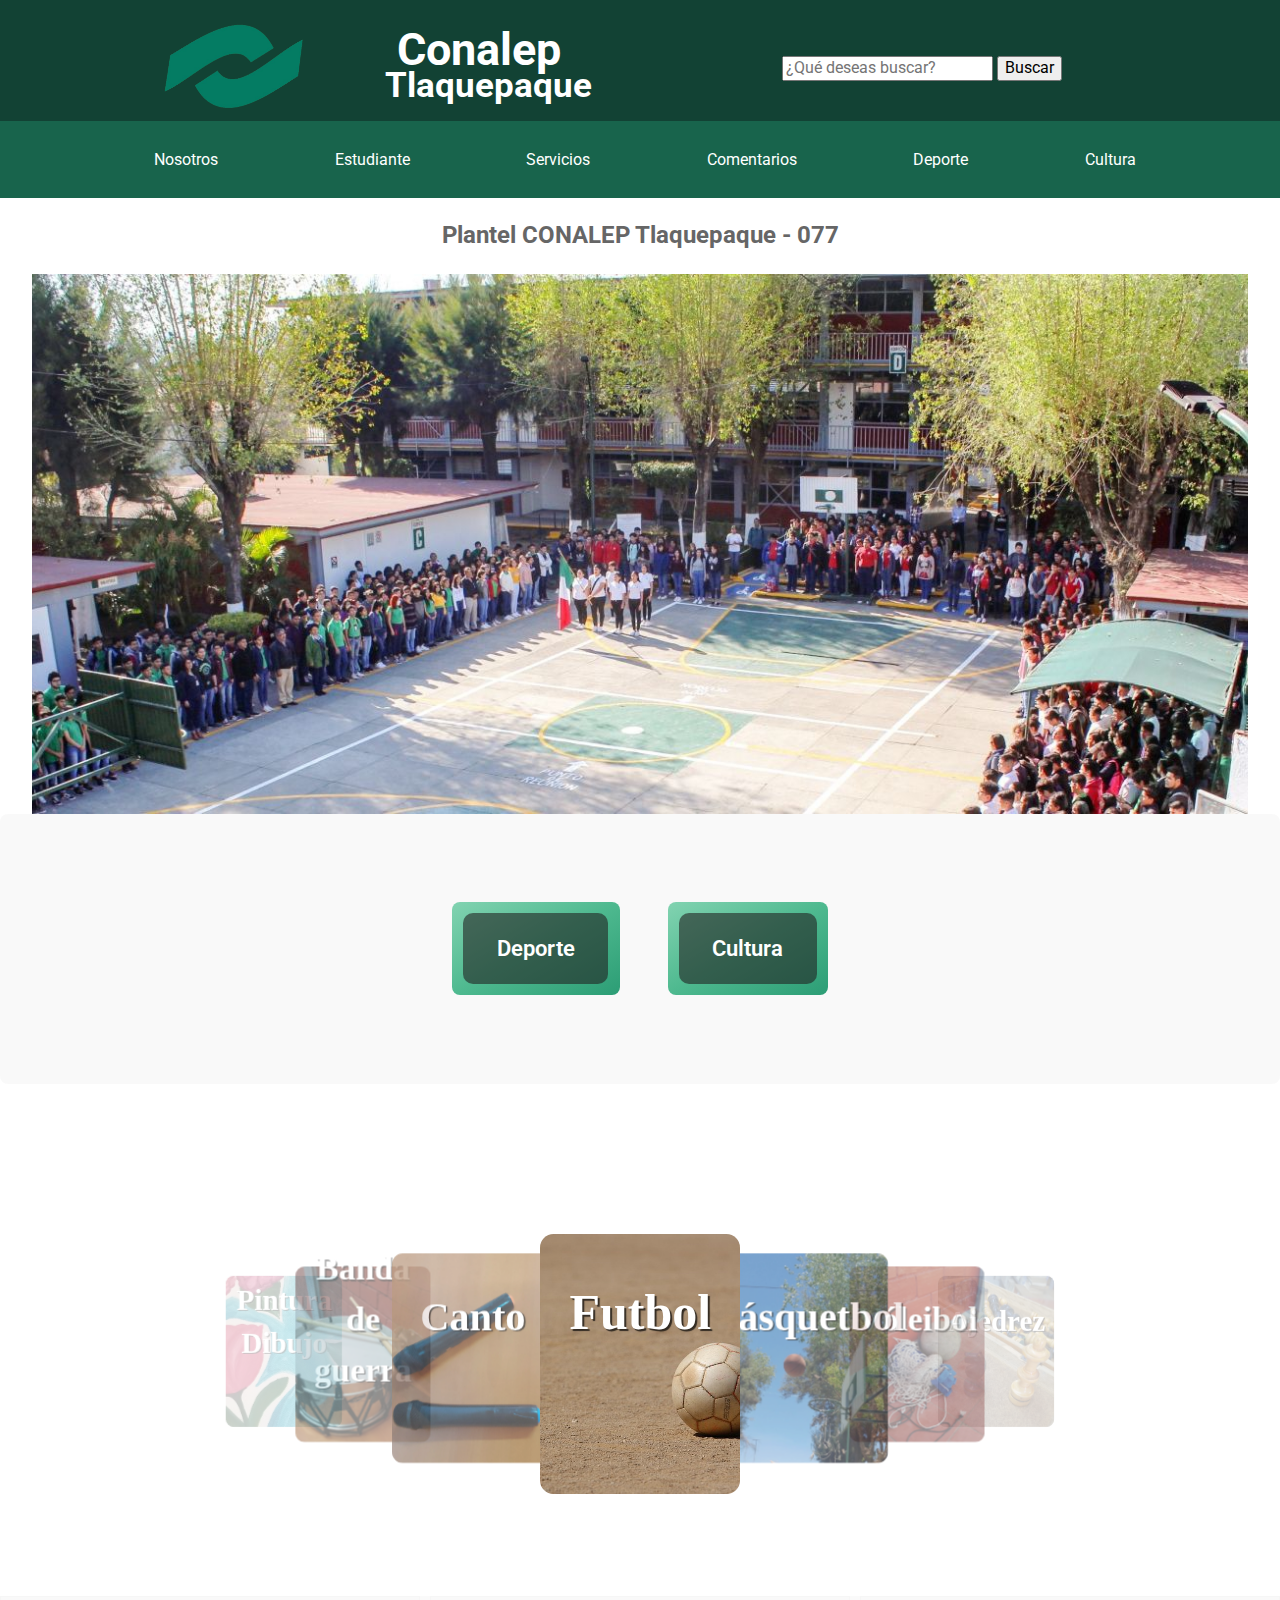
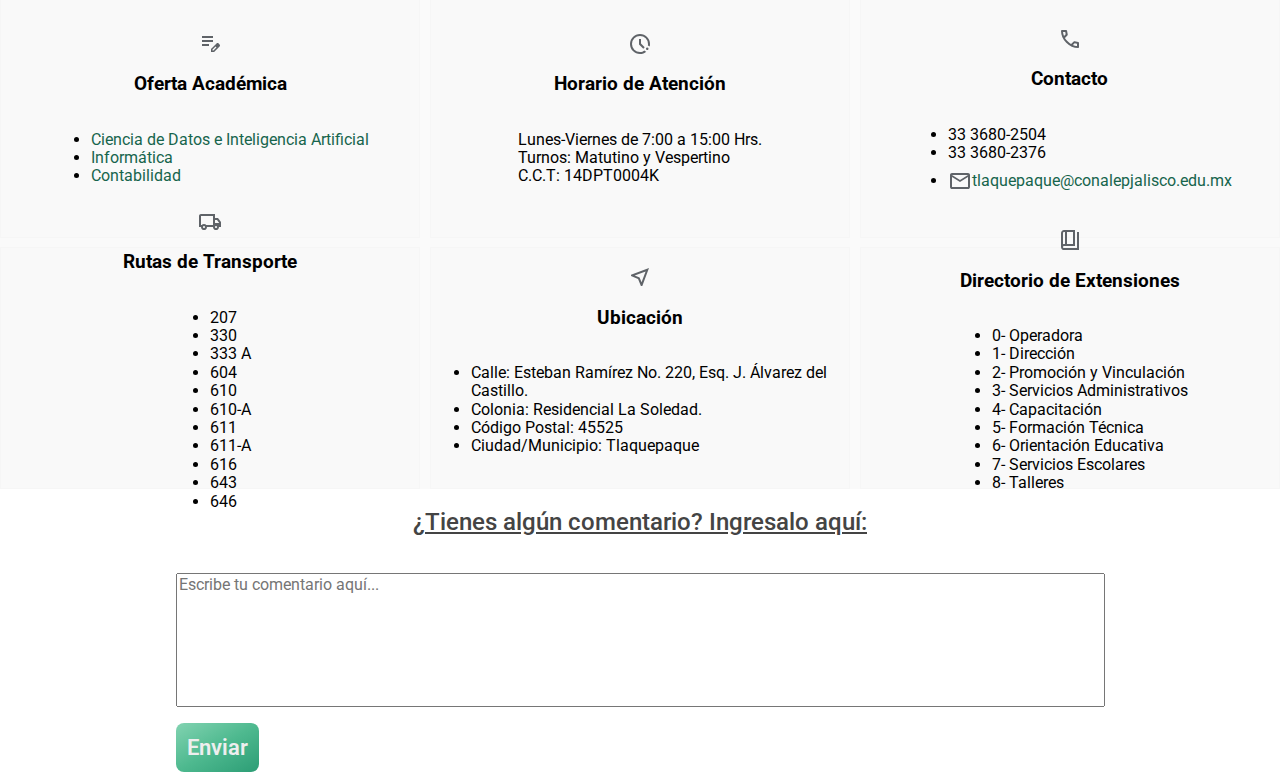
<file: root/index.html>
<!DOCTYPE html>
<html lang="es">
    <head>
        <meta charset="UTF-8">
        <meta name="viewport" content="width=device-width, initial-scale=1.0">
        <meta http-equiv="X-UA-Compatible" content="IE=edge">
        <title>Talleres y actividades</title>
        <link rel="icon" href="icons/logoConalep.png">
        <link rel="stylesheet" href="normalize.css">
        <link rel="stylesheet" href="style.css">
        <script src="script.js" defer></script>
    </head>
    <body>
        <header>
            <div class="headerSuperior">
                <div class="logo">
                    <img src="static/cona.png" alt="logo" title="Click para ir al menú principal">
                </div>
                <h1>Conalep</h1>
                <h2>Tlaquepaque</h2>
                <div class="search">
                  <form id="searchForm">
                      <input type="search" id="searchInput" placeholder="¿Qué deseas buscar?" aria-label="Buscar">
                      <button type="submit">Buscar</button>
                  </form>
              </div>
            </div>
            <div class="headerInferior">
                <div class="menu">
                    <input type="checkbox" id="check__menu">
                    <label id="label__check" for="check__menu">
                        <img src="icons/menu.svg" class="icon__menu">
                    </label>
                    <nav>
                        <ul>
                            <li>
                                <a href="#">Nosotros</a>
                                <ul>
                                    <li><a href="https://www.conalep.edu.mx/misionvision">Misión y Visión</a></li>
                                    <li><a href="https://www.conalep.edu.mx/valores-conalep">Valores Conalep</a></li>
                                    <li><a href="https://www.conalep.edu.mx/modelo-academico-2018">Modelo Académico</a></li>
                                </ul>
                            </li>
                            <li>
                                <a href="#">Estudiante</a>
                                <ul>
                                    <li><a href="https://www.conalep.edu.mx/index.php/admision">Aspirante</a></li>
                                    <li><a href="https://www.conalep.edu.mx/">Alumno</a></li>
                                    <li><a href="https://www.conalep.edu.mx/proceso-de-titulacion">Egresado</a></li>
                                </ul>
                            </li>
                            <li>
                                <a href="#">Servicios</a>
                                <ul>
                                    <li><a href="https://www.conalep.edu.mx/vinculacion-social">Vinculación Social</a></li>
                                    <li><a href="https://www.conalep.edu.mx/capacitacion">Capacitación</a></li>
                                    <li><a href="https://www.conalep.edu.mx/tecnologicos">Tecnológicos</a></li>
                                    <li><a href="https://www.conalep.edu.mx/evaluacion-y-certificacion-de-competencias">Evaluación de Competencias</a></li>
                                    <li><a href="https://www.conalep.edu.mx/estudios_historicos">Estudios Académicos</a></li>
                                    <li><a href="https://www.conalep.edu.mx/dfa">Formación Académica</a></li>
                                </ul>
                            </li>
                            <li><a href="#comentarios">Comentarios</a></li>
                            <li><a href="deportes/deporte.html">Deporte</a></li>
                            <li><a href="cultura/cultura.html">Cultura</a></li>
                        </ul>
                    </nav>
                </div>
            </div>
        </header>
        <h2>Plantel CONALEP Tlaquepaque - 077</h2>
        <div class="containerPoster">
          <section id="poster"></section>
        </div>
        <div class="containerBotones">
          <button id="deporteBoton"><span>Deporte</span></button>
          <button id="culturaBoton"><span>Cultura</span></button>
        </div>
        <div class="center">
          <iframe src="materialize/materialize.html" id="iframeMaterialize" title="Carrusel de Imagenes"></iframe>
        </div>
        <footer>
          <div class="grid-container">
            <div id="ofertaAcademica" class="grid-item">
              <img src="icons/edit.svg" alt="Icono de oferta academica">
              <h3>Oferta Académica</h3>
              <ul>
                <li><a href="https://www.conalepjalisco.edu.mx/web/index.php/conocenos/carreras/ciencia-de-datos-e-inteligencia-artificial">Ciencia de Datos e Inteligencia Artificial</a></li>
                <li><a href="https://www.conalepjalisco.edu.mx/web/index.php/conocenos/carreras/informatica">Informática</a></li>
                <li><a href="https://www.conalepjalisco.edu.mx/web/index.php/conocenos/carreras/contabilidad">Contabilidad</a></li>
              </ul>
            </div>
            <div id="horarioDeAtencion" class="grid-item">
              <img src="icons/reloj.svg" alt="Icono de horario de atención">
              <h3>Horario de Atención</h3>
              <p>Lunes-Viernes de 7:00 a 15:00 Hrs.<br>Turnos: Matutino y Vespertino<br>C.C.T: 14DPT0004K</p>
            </div>
            <div id="contacto" class="grid-item">
              <img src="icons/telefono.svg" alt="Icono de contacto">
              <h3>Contacto</h3>
              <ul>
                <li>33 3680-2504</li>
                <li>33 3680-2376</li>
                <li><img src="icons/mail.svg" alt="Email"><a href="mailto:tlaquepaque@conalepjalisco.edu.mx">tlaquepaque@conalepjalisco.edu.mx</a></li>
              </ul>
            </div>
            <div id="transporte" class="grid-item">
              <img src="icons/transporte.svg" alt="Icono de transporte">
              <h3>Rutas de Transporte</h3>
              <ul>
                <li>207</li>
                <li>330</li>
                <li>333 A</li>
                <li>604</li>
                <li>610</li>
                <li>610-A</li>
                <li>611</li>
                <li>611-A</li>
                <li>616</li>
                <li>643</li>
                <li>646</li>
              </ul>
            </div>
            <div id="ubicacion" class="grid-item">
              <img src="icons/cerca.svg" alt="Icono ubicacion">
              <h3>Ubicación</h3>
              <ul>
                <li>Calle: Esteban Ramírez No. 220, Esq. J. Álvarez del Castillo.</li>
                <li>Colonia: Residencial La Soledad.</li>
                <li>Código Postal: 45525</li>
                <li>Ciudad/Municipio: Tlaquepaque</li>
              </ul>
            </div>
            <div id="directorioExtensiones" class="grid-item">
              <img src="icons/book.svg" alt="Icono directorio de extensiones">
              <h3>Directorio de Extensiones</h3>
              <ul>
                <li>0- Operadora</li>
                <li>1- Dirección</li>
                <li>2- Promoción y Vinculación</li>
                <li>3- Servicios Administrativos</li>
                <li>4- Capacitación</li>
                <li>5- Formación Técnica</li>
                <li>6- Orientación Educativa</li>
                <li>7- Servicios Escolares</li>
                <li>8- Talleres</li>
              </ul>
            </div>
          </div>
          <section id="comentarios">
            <h2>¿Tienes algún comentario? Ingresalo aquí:</h2>
            <form id="commentForm" action="formulario/php/comentario.php" method="post">
              <textarea cols="100" rows="7" placeholder="Escribe tu comentario aquí..." required name="comentario"></textarea>
              <button type="submit">Enviar</button>
            </form>
          </section>
        </footer>
    </body>
</html>
</file>
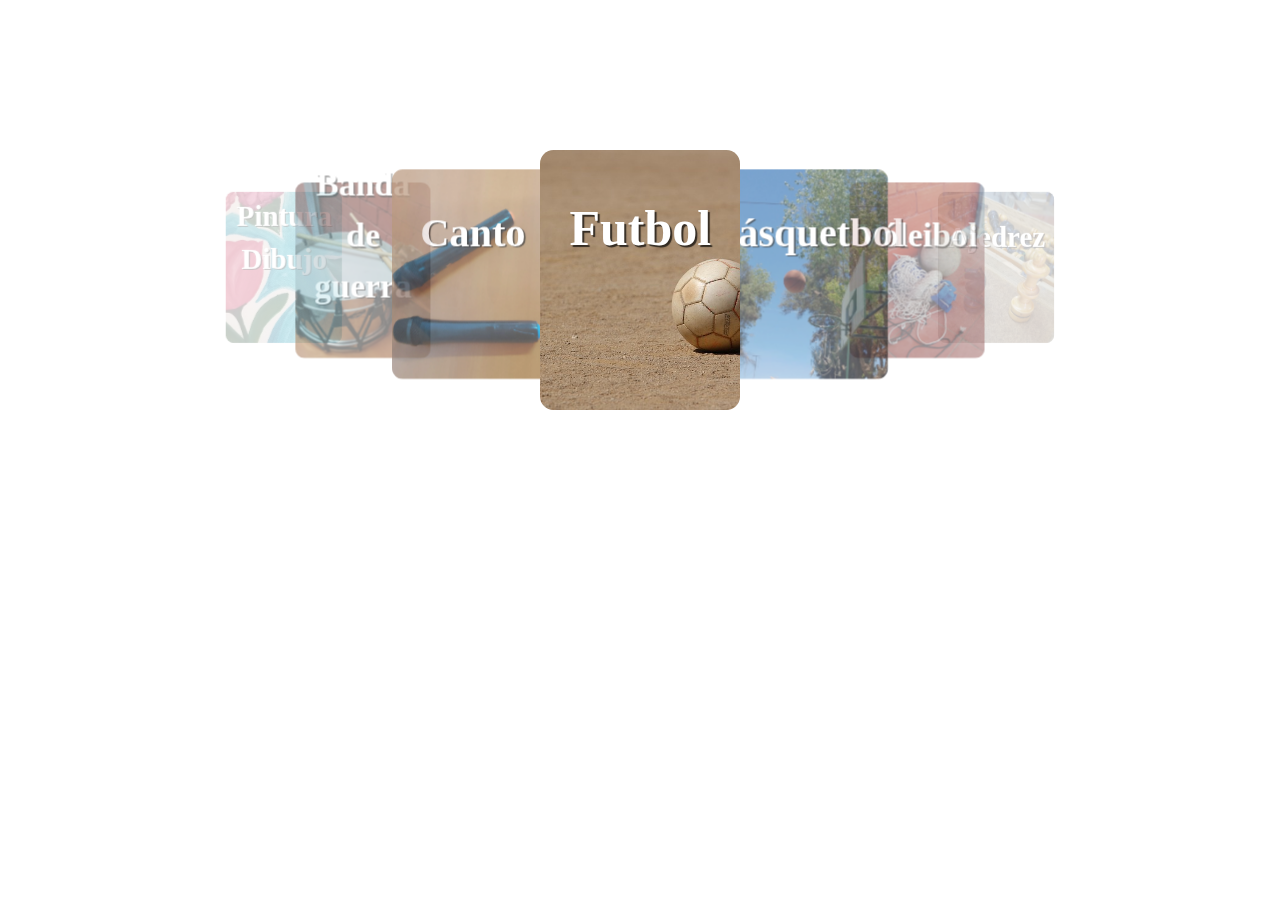
<file: root/materialize/materialize.html>
<!DOCTYPE html>
<html lang="es">
<head>
    <meta charset="UTF-8">
    <meta name="viewport" content="width=device-width, initial-scale=1.0">
    <title>Materialize</title>
    <link rel="stylesheet" href="estiloMaterialize.css">
    <link rel="stylesheet" href="https://cdnjs.cloudflare.com/ajax/libs/materialize/1.0.0/css/materialize.min.css">
</head>
<body>
    <div class="containerCarrusel">
        <div class="row">
            <div class="col s12">
                <div class="carousel center-align">

                    <div class="carousel-item">
                        <p class="deporteYCultura">Futbol</p>
                        <img src="../static/carruselImagenes/futball.jpg" width="500" height="500">
                    </div>

                    <div class="carousel-item">
                        <p class="deporteYCultura">Básquetbol</p>
                        <img src="../static/carruselImagenes/basquetbol.jpeg" width="500" height="500">
                    </div>

                    <div class="carousel-item">
                        <p class="deporteYCultura">Vóleibol</p>
                        <img src="../static/carruselImagenes/voleibol.jpeg" width="500" height="500">
                    </div>

                    <div class="carousel-item">
                        <p class="deporteYCultura">Ajedrez</p>
                        <img src="../static/carruselImagenes/ajedrez.jpeg" width="500" height="500">
                    </div>
                    <div class="carousel-item">
                        <p class="deporteYCultura">Baile<br>Danza</p>
                        <img src="../static/carruselImagenes/danza.jpeg" width="500" height="500">
                    </div>
                    <div class="carousel-item">
                        <p class="deporteYCultura">Pintura<br>Dibujo</p>
                        <img src="../static/carruselImagenes/pintura.jpeg" width="500" height="500">
                    </div>
                    <div class="carousel-item">
                        <p class="deporteYCultura">Banda de guerra</p>
                        <img src="../static/carruselImagenes/bandaGuerra.jpeg" width="500" height="500">
                    </div>
                    <div class="carousel-item">
                        <p class="deporteYCultura">Canto</p>
                        <img src="../static/carruselImagenes/canto.jpeg" width="500" height="500">
                    </div>
                </div>
            </div>
        </div>
    </div>
    <script src="https://cdnjs.cloudflare.com/ajax/libs/materialize/1.0.0/js/materialize.min.js"></script>
    <script src="scriptMaterialize.js" defer></script>
</body>
</html>
</file>
<file: root/style.css>
@import url('https://fonts.googleapis.com/css2?family=Roboto:ital,wght@0,100;0,300;0,400;0,500;0,700;0,900;1,100;1,300;1,400;1,500;1,700;1,900&display=swap');
*{
    font-family: "Roboto", sans-serif;
    text-decoration: none;
}
body{
    width: 100vw;
}
/*Header*/
header {
    width: 97vw;
    max-width: 100%;
    position: sticky;
    top: 0;
    left: 0;
    z-index: 20;
}
.headerSuperior{
    width: 100%;
    margin: auto auto 0 auto;
    display: flex;
    align-items: center;
    justify-content: space-around;
    padding: 1.2em;
    background: #124234;
}
header > .headerSuperior > h1{
    position: absolute;
    top: -3%;
    left: 32%;
    font-size: 2.8em;
}
header > .headerSuperior > h2{
    position: absolute;
    top: 18%;
    left: 31%;
    font-size: 2.2em;
}
header > .headerSuperior > h1, header > .headerSuperior > h2{
    color: #FFF;
}
.logo img {
    width: 10.5em;
    position: relative;
    left: -40%;
}
.headerInferior {
    width: 100%;
    height: 4.8em;
    background: #18644c;
    padding: 0 1.2em;
    margin-top: -1em;
    z-index: 20; /* Añade un z-index alto para headerInferior */
}
.menu{
    max-width: 75em;
    margin: auto;
    height: 100%;
}
nav{
    height: 100%;
}
nav > ul{
    height: 100%;
    display: flex;
    flex-direction: row;
    position: relative;
    bottom: 23%;
    justify-content: space-evenly;
}
nav ul li{
    height: 40%;
    list-style: none;
    position: relative;
    margin-right: 30px;

}
nav > ul > li > a{
    width: 100%;
    height: 35%;
    display: flex;
    color: #FFF;
    padding: 0.8em 0.8em 1.2em 0.8em;
    font-size: 1em;
    transition: all 300ms ease;
}
nav > ul > li > a:hover{
    transform: scale(1);
    background: #228e6a;
    box-shadow: 0 0 10px 0 rgba(0, 0, 0, 0.5);
    border-radius: 5px;
}
/*Submenú*/
nav ul li ul {
    width: 12.5em;
    display: flex;
    flex-direction: column;
    background: #FFF;
    box-shadow: 0 0 10px 0 rgba(0, 0, 0, 0.5);
    position: absolute;
    top: 3em;
    left: -6px;
    padding: 1em 0;
    visibility: hidden;
    opacity: 0;
    z-index: 20; /* Añade un z-index alto para los submenús */
    transition: all 300ms ease;
}
nav ul li:hover ul{
    visibility: visible;
    opacity: 1;
}
nav ul li ul:before{
    content: '';
    width: 0;
    height: 0;
    border-left: 12px solid transparent;
    border-right: 12px solid transparent;
    border-bottom: 12px solid white;
    position: absolute;
    top: -12px;
    left: 20px;
}
nav ul li ul li a{
    display: block;
    color: #4fb890;
    padding: 5px;
    padding-left: 0.9em;
    margin-top: 0.6em;
    font-size: 1em;
    text-transform: uppercase;
    transition: all 300ms ease;
}
nav ul li ul li a:hover{
    background: #4Eb789;
    color: white;
    transform: scale(1.1);
    padding-left: 1.9em;
    font-size: 0.9em;
    box-shadow: 0 0 10px 0 rgba(0, 0, 0, 0.5);
}
.icon__menu{
    font-size: 26px;
    color: white;
    cursor: pointer;
    width: 26px;
    height: 100%;
    display: none;
    align-items: center;
}
#check__menu{
    opacity: 0;
    visibility: hidden;
}
#label__check{
    width: 200px;
    height: 100%;
    display: none;
    
}
@media only screen and (max-width: 700px){
    header{
        width: 100vw;
    }
    .search input{
        display: none;
    }
    .headerSuperior{
        padding: 9px;
    }
    .logo img{
        width: 100px;
    }
    header > .headerSuperior > h1{
        font-size: 1.6em;
        left: 50%;
        top: -10%;
    }
    header > .headerSuperior > h2{
        font-size: 1.4em;
        left: 47.5%;
        top: 7.2%;
    }
    nav > ul{
        flex-direction: column;
        position: fixed;
        left: 0;
        top: 158px;
        width: 100%;
        height: 0;
        transition: all 300ms ease;
        z-index: 100;
        opacity: 0;
        visibility: hidden;
    }
    nav > ul > li > a:hover{
        transform: scale(1);
    }
    nav ul li ul{
        left: 90px;
    }
    nav > ul > li:hover ul{
        top: 50px;
    }
    #label__check{
        display: block;
    }
    .icon__menu{
        display: flex;
    }
    #check__menu:checked ~ nav > ul{
        top: 18.3%;
        height: 300px;
        visibility: visible;
        opacity: 1;
        background-color: #114132;
    }
    footer img{
        display: none;
    }
    #searchForm button[type="submit"]{
        display: none;
    }
}
body > h2{
    text-align: center;
    color: #666;
    margin: 1em 0;
}
.containerPoster {
    margin: 1em 0 0 0;
    display: flex;
    justify-content: center;
    align-items: center;
    position: relative;
    z-index: 10;
}

#poster {
    width: 95%;
    max-width: 100%;
    max-height: 66vh;
    height: 60vh;
    transition: box-shadow .5s, transform 1s;;
    background: url(static/conalepTlaquepaque.jpg) no-repeat center;
    background-size: cover;
}
#poster:hover{
    box-shadow: 0 0 1.1em rgba(0, 0, 0, 1);
}
.containerBotones{
    background: #AAA1;
    display: flex;
    width: 100%;
    height: 30vh;
    justify-content: center;
    gap: 3em;
    align-items: center;
    border-radius: 0.5em;
}
.containerBotones button{
    border: 0;
    font-size: 1.4em;
    font-weight: 600;
    background-image: linear-gradient(
        150deg, 
        #82d3b1,
        #4eb98f,
        #2c9d75
    );
    border-radius: 8px;
    color: #FFF;
    display: flex;
    padding: 0.5em;
    cursor: pointer;
    transition: .3s;
}
.containerBotones button span{
    background-color: #2229;
    padding: 1em 1.5em;
    border-radius: 0.45em;
    transition: .3s;
}
.containerBotones button:hover span{
    background: none;
}
.containerBotones button:active{
    transform: scale(0.9);
    background-image: linear-gradient(150deg, #4EB98F, #2C9D75, #1d7e5d);
}
.center{
    display: flex;
    justify-content: center;

}
#iframeMaterialize{
    border: none;
    outline: none;
    overflow: hidden;
    min-width: 80vw;
    width: 95vw;
    max-width: 100vw;
    min-height: 32em;
}
footer{
    width: 100%;
}
footer a{
    color: #17654d;
}
footer a:visited{
    color: #82d3b1;
}
.grid-container{
    display: grid;
    grid-template-columns: repeat(3, 1fr);
    grid-template-rows: repeat(2, 1fr);
    gap: 0.6em;
    background: #FAFAFA;
}
.grid-item{
    background-color: #F0F0F119;
    border: 1px solid #ccc1;
    display: flex;
    flex-direction: column;
    justify-content: center;
    align-items: center;
    height: 15em;
}
#contacto ul img{
    display: inline-block;
    position: relative;
    top: 0.40em;
}
footer textarea{
    resize: none;
    display: block;
    margin: 1em 0;
}
footer form button[type="submit"]{
    background-image: linear-gradient(
        150deg, 
        #82d3b1,
        #4eb98f,
        #2c9d75
    );
    border: 0;
    font-size: 1.4em;
    font-weight: 600;
    border-radius: 8px;
    color: #eee;
    display: flex;
    padding: 0.5em;
    cursor: pointer;
}
#comentarios{
    display: flex;
    justify-content: center;
    align-items: center;
    flex-direction: column;
}
#comentarios h2{
    color: #444;
    font-weight: 500;
    text-decoration: underline;
    text-align: center;
}
</file>
<file: root/materialize/estiloMaterialize.css>
body{
    background: none;
    max-height: 60vh;
    min-width: 100vw;
}
.deporteYCultura{
    color: #ffffff;
    font-size: 50px;
    font-weight: 600;
    text-shadow: 2px 2px 1px rgba(0,0,0,0.7);
    font-family: 'Dancing Script', cursive;
    margin: 7px 0 50px 0;
    display: inline;
}
.linea-division {
    width: 80%;
    height: 3px;
    background-color: #36221c;
}
.carousel{
    min-height: 500px;
}
.carousel-item img{
    margin: 0;
    width: 300%;
    height: 130%;
    object-fit: cover;
    z-index: -1;
    position: absolute;
    top: 0;
    left: 0;
    border-radius: 0.9em;
}
/*Estilos de materialize*/
.carousel .carousel-item{
    display: flex;
    flex-direction: column;
    justify-content: center;
    align-items: center;
    user-select: none;
    width: 900px;
    height: 800px;
}
.carousel .indicators .indicator-item{
    border-radius: 0;
    transform: rotate(45deg);
    margin: 0 15px;
    background: #36221c;
}
a {
    color: white !important;
}
a:hover {
 color:white ;   
}
</file>
